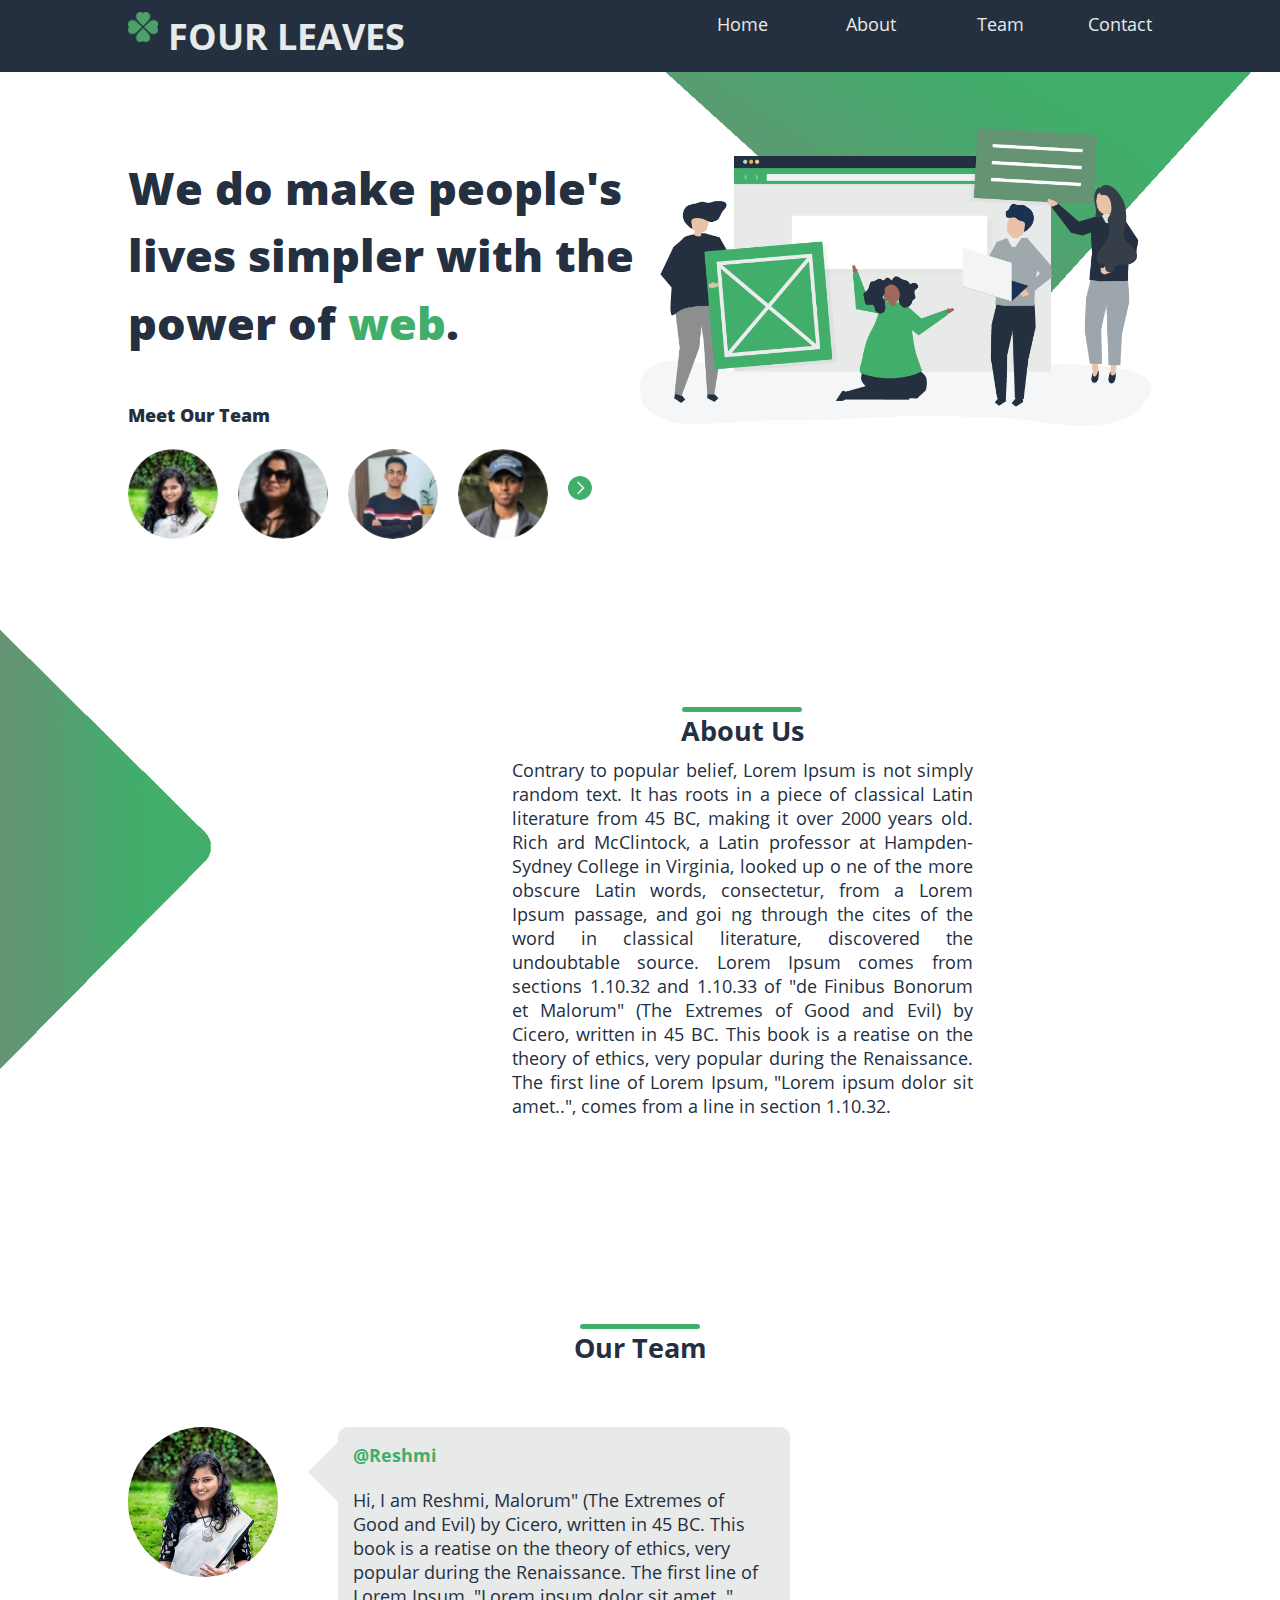
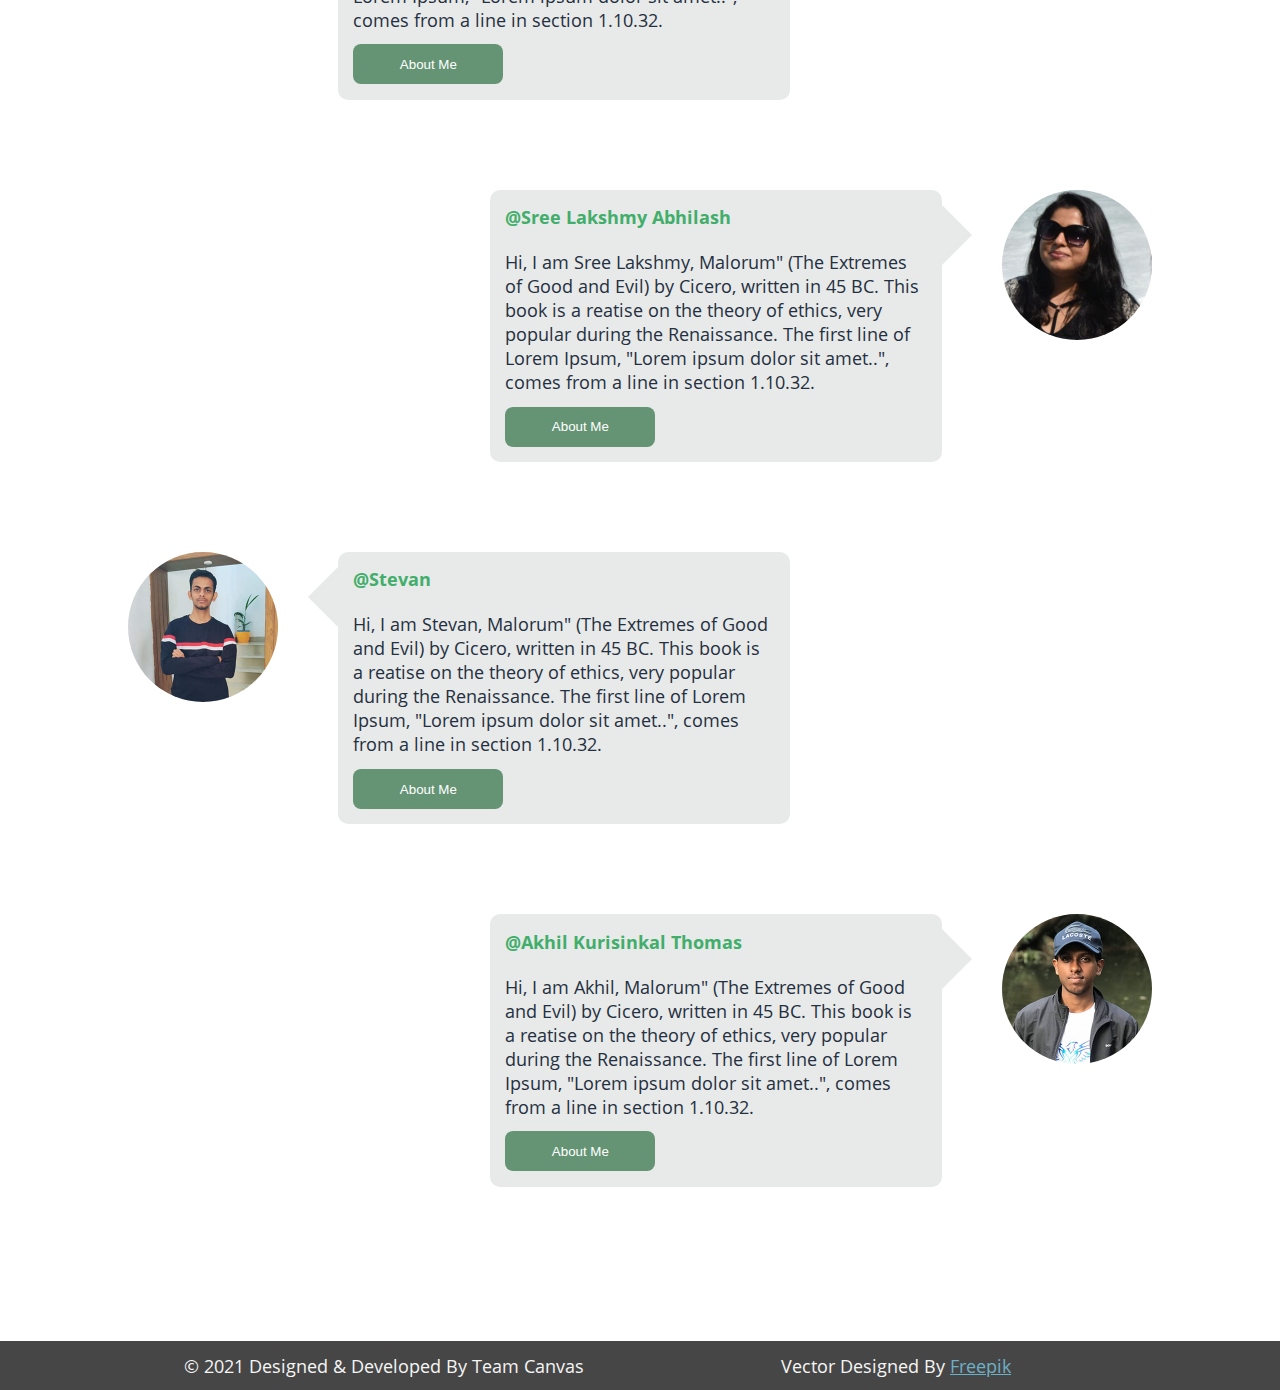
<file: index.html>
<!DOCTYPE html>
<html lang="en">
<head>
    <meta charset="UTF-8">
    <meta name="viewport" content="width=device-width, initial-scale=1.0">
    <link rel="stylesheet" type="text/css" href="css/style.css">
    <link rel="stylesheet" type="text/css" href="css/fonts.css">
    <link rel="preconnect" href="https://fonts.gstatic.com">
    <link href="https://fonts.googleapis.com/css2?family=Open+Sans:ital,wght@0,300;0,400;0,600;0,700;0,800;1,300;1,400;1,600;1,700;1,800&display=swap" rel="stylesheet">
    <title>Canvas</title>
</head>
<body>
    <header>
        <nav>
            <section id="logo">
                <img src="images/logo.png"/>
                <h1>FOUR LEAVES</h1>
            </section>
            <section id="nav-links">
                <ul id="nav-list">
                    <li class="nav-link"><a href="index.html">Home</a></li>
                    <li class="nav-link"><a href="#about">About</a></li>
                    <li class="nav-link"><a href="#Team">Team</a></li>
                    <li class="nav-link"><a href="#contact">Contact</a></li>
                </ul>
            </section>  
        </nav>
    </header>
    <main>
        <section id="section-1">
            <article>
                <section id="hero-text">
                    <p>We do make people's lives simpler with the power of <span id="web-text">web</span>.</p>
                    <p id="meet-text">Meet Our Team</p>
                    <section class="team-icons">
                        <div><img src="images/sm-reshmi.jpg"/></div>
                        <div><img src="images/sm-sree.jpg"/></div>
                        <div><img src="images/sm-stevan.jpg"/></div>
                        <div><img src="images/sm-akhil.jpg"/></div>
                        <div><a href="#section-3"><img id="right-arrow" src="images/right-arrow.jpg"/></a></div>
                    </section>
                </section>
                <section id="hero">
                    <img class="hero-img" src="images/newbg.png"/>
                </section>
            </article>
        </section>
        <section id="section-2">
            <article id="about">
                <div class="top-line"></div>
                <h2>About Us</h2>
                <p>Contrary to popular belief, Lorem Ipsum is not simply random text. It has roots in a 
                    piece of classical Latin literature from 45 BC, making it over 2000 years old. Rich
                    ard McClintock, a Latin professor at Hampden-Sydney College in Virginia, looked up o
                    ne of the more obscure Latin words, consectetur, from a Lorem Ipsum passage, and goi
                    ng through the cites of the word in classical literature, discovered the undoubtable 
                    source. Lorem Ipsum comes from sections 1.10.32 and 1.10.33 of "de Finibus Bonorum et 
                    Malorum" (The Extremes of Good and Evil) by Cicero, written in 45 BC. This book is a 
                    reatise on the theory of ethics, very popular during the Renaissance. The first line of 
                    Lorem Ipsum, "Lorem ipsum dolor sit amet..", comes from a line in section 1.10.32.
                </p> 
            </article>     
        </section>
        <section id="section-3">
            <div id="team">
                <div class="top-line"></div>
                <h2>Our Team</h2>
            </div>
            <article class="sub">
                <section class="photo"><img src="images/md-reshmi.jpg"/></section>
                <div class="chat-box">
                    <div class="triangle"></div>
                    <div class="rectangle">
                        <h4>@Reshmi</h4>
                        <p>Hi, I am Reshmi, Malorum" (The Extremes of Good and Evil) by Cicero, written in 45 BC. This book is a 
                            reatise on the theory of ethics, very popular during the Renaissance. The first line of 
                            Lorem Ipsum, "Lorem ipsum dolor sit amet..", comes from a line in section 1.10.32.</p>
                        <button class="about-btn">About Me</button>
                    </div>
                </div>
            </article>
            <article class="sub-2">
                <section class="photo"><img src="images/md-sree.jpg"/></section>
                <section class="chat-box">
                    <div class="rectangle">
                        <h4>@Sree Lakshmy Abhilash</h4>
                        <p>Hi, I am Sree Lakshmy, Malorum" (The Extremes of Good and Evil) by Cicero, written in 45 BC. This book is a 
                            reatise on the theory of ethics, very popular during the Renaissance. The first line of 
                            Lorem Ipsum, "Lorem ipsum dolor sit amet..", comes from a line in section 1.10.32.</p>
                        <button class="about-btn">About Me</button>
                    </div>
                    <div class="triangle-2"></div>    
                </section>
            </article>
            <article class="sub">
                <section class="photo"><img src="images/md-stevan.jpg"/></section>
                <section class="chat-box">
                    <div class="triangle"></div>
                    <div class="rectangle">
                        <h4>@Stevan</h4>
                        <p>Hi, I am Stevan, Malorum" (The Extremes of Good and Evil) by Cicero, written in 45 BC. This book is a 
                            reatise on the theory of ethics, very popular during the Renaissance. The first line of 
                            Lorem Ipsum, "Lorem ipsum dolor sit amet..", comes from a line in section 1.10.32.</p>
                        <button class="about-btn">About Me</button>
                    </div>
                </section>
            </article>
            <article class="sub-2">
                <section class="photo"><img src="images/md-akhil.jpg"/></section>
                <section class="chat-box">
                    <div class="rectangle">
                        <h4>@Akhil Kurisinkal Thomas</h4>
                        <p>Hi, I am Akhil, Malorum" (The Extremes of Good and Evil) by Cicero, written in 45 BC. This book is a 
                            reatise on the theory of ethics, very popular during the Renaissance. The first line of 
                            Lorem Ipsum, "Lorem ipsum dolor sit amet..", comes from a line in section 1.10.32.</p>
                        <button class="about-btn">About Me</button>
                    </div>
                    <div class="triangle-2"></div>
                </section>
            </article>
        </section>
    </main>
<footer>
    <section class="copyright">
        &#169; 2021 Designed & Developed By Team Canvas
    </section>
    <section class="credits">
        Vector Designed By <a href="http://www.freepik.com">Freepik</a>
    </section>
</footer>  
</body>
</html>
</file>
<file: css/style.css>
* {
  padding: 0;
  margin: 0;
}
body {
  font-family: "Open Sans", sans-serif;
  font-size: 18px;
  color: #24303f;
}
nav {
  width: 100%;
  height: auto;
  padding-top: 0.9%;
  padding-bottom: 0.9%;
  display: flex;
  flex-direction: row;
  background-color: #24303f;
  color: #e8e9e9;
  font-size: 18px;
  position: fixed;
  top: 0;
}
nav section {
  width: 50%;
}
#logo {
  margin-left: 10%;
  display: flex;
}
#logo img {
  width: 30px;
  height: 30px;
}
h1 {
  display: inline;
  margin-left: 10px;
}
#nav-links {
  margin-right: 10%;
  display: flex;
  flex-direction: row;
}
#nav-links ul {
  width: 100%;
  display: flex;
  list-style-type: none;
}
#nav-links ul li {
  width: 25%;
  text-align: right;
}
#menu {
  display: none;
}
#nav-links a {
  color: #e8e9e9;
  text-decoration: none;
}
#nav-links a:active {
  text-decoration: underline;
}
#nav-links a:hover {
  text-decoration: underline;
}
main {
  width: 100%;
  height: auto;
}
#section-1 {
  width: 80%;
  display: flex;
  padding: 0 10%;
  height: 70vh;
  background-image: url("../images/bg-1.png");
  background-size: 100%;
  background-repeat: no-repeat;
  /* flex-wrap: wrap; */
}
#section-1 article {
  width: 100%;
  padding-top: 5%;
  display: flex;
}
#section-1 article section {
  width: 50%;
}
#hero-text {
  padding-top: 10%;
  font-size: 2.5em;
  font-weight: 800;
  color: #24303f;
  line-height: 1.5em;
}
#web-text {
  color: #41ae6b;
}
#meet-text {
  font-size: 18px;
  margin-top: 5%;
}
.hero-img {
  width: 100%;
  height: auto;
  padding-top: 15%;
}
.team-icons {
  display: flex;
  flex-direction: row;
}
.team-icons div {
  margin-right: 20px;
}
.team-icons img {
  width: 90px;
  height: 90px;
  border-radius: 50%;
}
.team-icons img:hover {
  width: 100px;
  height: 100px;
  border-radius: 50%;
}
#right-arrow {
  width: 24px;
  height: 24px;
}
#section-2 {
  height: 70vh;
  display: flex;
  padding-left: 40%;
  background-image: url("../images/bg-2.png");
  background-size: 100%;
  background-repeat: no-repeat;
}
#about {
  width: 60%;
  padding-top: 10%;
  text-align: justify;
  height: 100%;
}
#about h2 {
  text-align: center;
}
#about p {
  margin-top: 2%;
}
#section-3 {
  display: flex;
  flex-direction: column;
  padding: 5% 10%;
  color: #24303f;
}
#section-3 h2 {
  text-align: center;
  margin-bottom: 5%;
}
#team {
  margin-bottom: 10px;
}
#section-3 article.sub {
  display: flex;
  flex-direction: row;
  height: auto;
  margin-bottom: 10vh;
}
#section-3 article.sub-2 {
  display: flex;
  flex-direction: row-reverse;
  height: auto;
  margin-bottom: 10vh;
}
#section-3 article.photo {
  width: 10%;
  text-align: center;
}
#section-3 .photo img {
  width: 150px;
  height: 150px;
  border-radius: 50%;
}
#section-3 article .chat-box {
  width: 50%;
  display: flex;
  flex-direction: row;
}
.chat-box .rectangle {
  width: 100%;
  height: auto;
  background-color: #e8e9e9;
  border-radius: 10px;
  padding: 3%;
}
.chat-box .rectangle p {
  margin-top: 5%;
}
.chat-box .rectangle h4 {
  color: #41ae6b;
}
.chat-box .triangle {
  color: white;
  width: 0px;
  height: 0px;
  border: 30px solid black;
  border-top-color: transparent;
  border-right-color: #e8e9e9;
  border-bottom-color: transparent;
  border-left-color: transparent;
  margin-top: 15px;
}
.chat-box .triangle-2 {
  color: white;
  width: 0px;
  height: 0px;
  border: 30px solid black;
  border-top-color: transparent;
  border-right-color: transparent;
  border-bottom-color: transparent;
  border-left-color: #e8e9e9;
  margin-top: 15px;
}
.chat-box .about-btn {
  margin-top: 3%;
  width: 150px;
  height: 40px;
  background-color: #649474;
  color: #ffffff;
  border: none;
  border-radius: 8px;
}
footer {
  width: 100%;
  background-color: #464646;
  color: #f5f5f5;
  height: auto;
  padding: 1% 0;
  display: flex;
}
footer a {
  color: #6dafc6;
}
footer section {
  width: 50%;
  text-align: center;
}
footer section.copyright {
  margin-left: 10%;
}
footer section.credits {
  margin-right: 10%;
}
.top-line {
  width: 120px;
  height: 5px;
  margin: auto;
  background-color: #41ae6b;
  border-radius: 5px;
}

@media (max-width: 400px) {
  nav {
    width: 100%;
    height: auto;
    padding-top: 0.8%;
    padding-bottom: 0.5%;
    display: flex;
    flex-direction: row;
    background-color: #464646;
    color: #f5f5f5;
    font-size: 18px;
    position: fixed;
    top: 0;
  }

  #nav-links {
    display: none;
  }

  #logo {
    width: 100%;
    padding: 0 5%;
    margin-left: 0;
  }

  #menu {
    display: block;
    float: right;
  }
  #main {
    display: flex;
    flex-direction: column;
    padding: 0 5%;
    height: 100vh;
    background-image: url("../images/bg-1.png");
    background-size: 100%;
    background-repeat: no-repeat;
    border-bottom: solid #464646;
  }
  #main div {
    width: 100%;
    height: 70%;
  }
  #hero-text {
    padding-top: 15%;
    font-size: 2em;
    font-weight: 800;
    color: #464646;
    line-height: 1.5em;
  }
  #hero {
    padding-top: 5%;
    text-align: center;
  }
  .hero-img {
    width: 250px;
    height: auto;
    margin-top: 5%;
  }

  .team-icons {
    display: flex;
    flex-direction: row;
    /* margin-top: 20%; */
  }
  .team-icons div {
    margin-right: 3%;
  }
  .team-icons img {
    width: 40px;
    height: 40px;
    border-radius: 50%;
  }
  .team-icons img:hover {
    width: 50px;
    height: 50px;
    border-radius: 50%;
  }
  #right-arrow {
    width: 24px;
    height: 24px;
  }

  #section-2 {
    height: 100vh;
    display: flex;
    padding: 8%;
    background-image: url("../images/bg-2.png");
    background-size: 100%;
    background-repeat: no-repeat;
    border-bottom: solid #464646;
  }
  #about {
    width: 100%;
    text-align: justify;
    height: 100%;
  }
  #about h2 {
    text-align: center;
  }
  #about p {
    margin-top: 10%;
  }

  #section-3 {
    margin-top: 2%;
    display: flex;
    flex-direction: column;
  }

  .sub {
    display: flex;
    flex-direction: row;
    height: auto;
    margin-bottom: 10vh;
  }

  .sub-2 {
    display: flex;
    flex-direction: row-reverse;
    height: auto;
    margin-bottom: 10vh;
  }
  .photo {
    width: 10%;
    text-align: center;
  }
  .photo img {
    width: 50px;
    height: 50px;
    border-radius: 50%;
  }
  .chat-box {
    width: 100%;
    display: flex;
    flex-direction: row;
  }
  .rectangle {
    /* width: 100%;
    height: auto; */
    background-color: #f5f5f5;
    border-radius: 10px;
    padding: 3%;
    font-size: 12px;
    /* border-top-left-radius: 0; */
  }
  .rectangle p {
    margin-top: 5%;
  }
  .rectangle h4 {
    color: #7dc6a8;
  }

  .triangle {
    color: white;
    width: 0px;
    height: 0px;
    border: 30px solid black;
    border-top-color: transparent;
    border-right-color: #f5f5f5;
    border-bottom-color: transparent;
    border-left-color: transparent;
    margin-top: 15px;
  }

  .triangle-2 {
    color: white;
    width: 0px;
    height: 0px;
    border: 30px solid black;
    border-top-color: transparent;
    border-right-color: transparent;
    border-bottom-color: transparent;
    border-left-color: #f5f5f5;
    margin-top: 15px;
  }
  .about-btn {
    margin-top: 3%;
    width: 100px;
    height: 30px;
    background-color: #6dafc6;
    color: #ffffff;
    border: none;
    border-radius: 8px;
  }
}
</file>
<file: css/fonts.css>
@font-face {
  font-family: "Open Sans";
  src: url("../fonts/Open_Sans/OpenSans-Regular.ttf") format("truetype");
}
</file>
